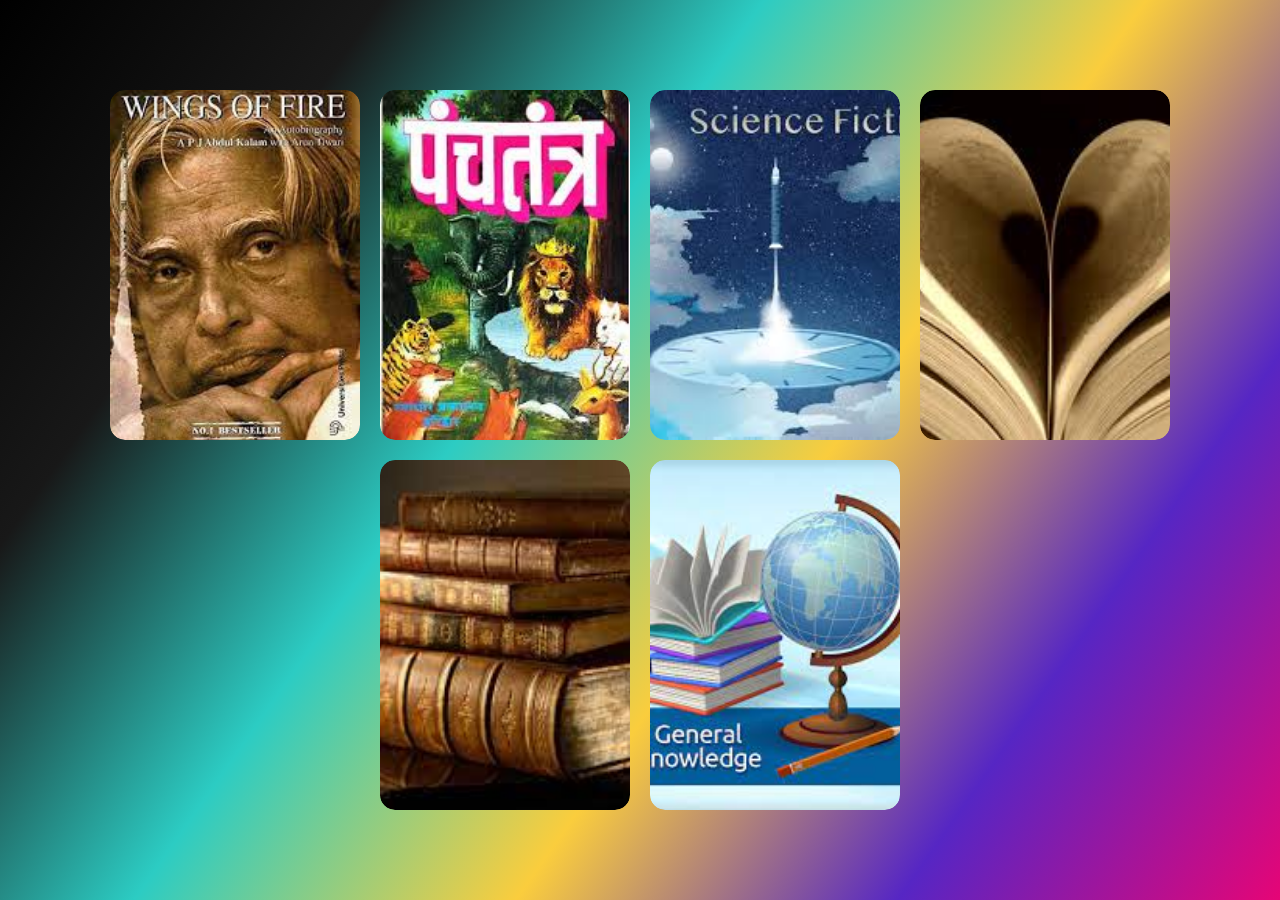
<file: index/index.html>
<!DOCTYPE html>
<html lang="en">
<head>
    <meta charset="UTF-8">
    <meta name="viewport" content="width=device-width, initial-scale=1.0">
    <title>Book Categories</title>
    <link rel="stylesheet" href="style.css">
    <link rel="stylesheet" href="https://cdnjs.cloudflare.com/ajax/libs/font-awesome/6.0.0/css/all.min.css">
</head>
<body>

    <div class="categories">
        <div class="category-card" onclick="redirectToPage('./html/EnglishBooks2.html')">
            <img src="./images/book1.jpg" alt="English Books">
            <div class="overlay">
                <h2>English Books</h2>
                <i class="fas fa-book"></i>
            </div>
        </div>

        <div class="category-card" onclick="redirectToPage('./html/hindiBooks.html')">
            <img src="./images/Hindi.jpeg" alt="Hindi Books">
            <div class="overlay">
                <h2>Hindi Books</h2>
                <i class="fas fa-child"></i>
            </div>
        </div>

        <div class="category-card" onclick="redirectToPage('./html/scienceFictionBooks.html')">
            <img src="./images/Science.jpeg" alt="Science Fiction Books">
            <div class="overlay">
                <h2>Science Fiction</h2>
                <i class="fas fa-rocket"></i>
            </div>
        </div>
        <div class="category-card" onclick="redirectToPage('./html/loveBooks.html')">
            <img src="./images/love.jpeg" alt="Romance Books">
            <div class="overlay">
                <h2>Love Books</h2>
                <i class="fas fa-heart"></i>
            </div>
        </div> 
        <div class="category-card" onclick="redirectToPage('./html/historyBooks.html')">
            <img src="./images/History.jpeg" alt="history Books">
            <div class="overlay">
                <h2>History Books</h2>
                <i class="fas fa-history"></i>
            </div>
        </div> 
        <div class="category-card" onclick="redirectToPage('./html/GeneralKnowledgeBooks.html')">
            <img src="./images/gk.jpeg" alt="General Knowledge  Books">
            <div class="overlay">
                <h2>Gk Books</h2>
                <i class="fas fa-globe"></i>
            </div>
        </div>
        

    </div>

    <script src="script.js"></script>
</body>
</html>
</file>
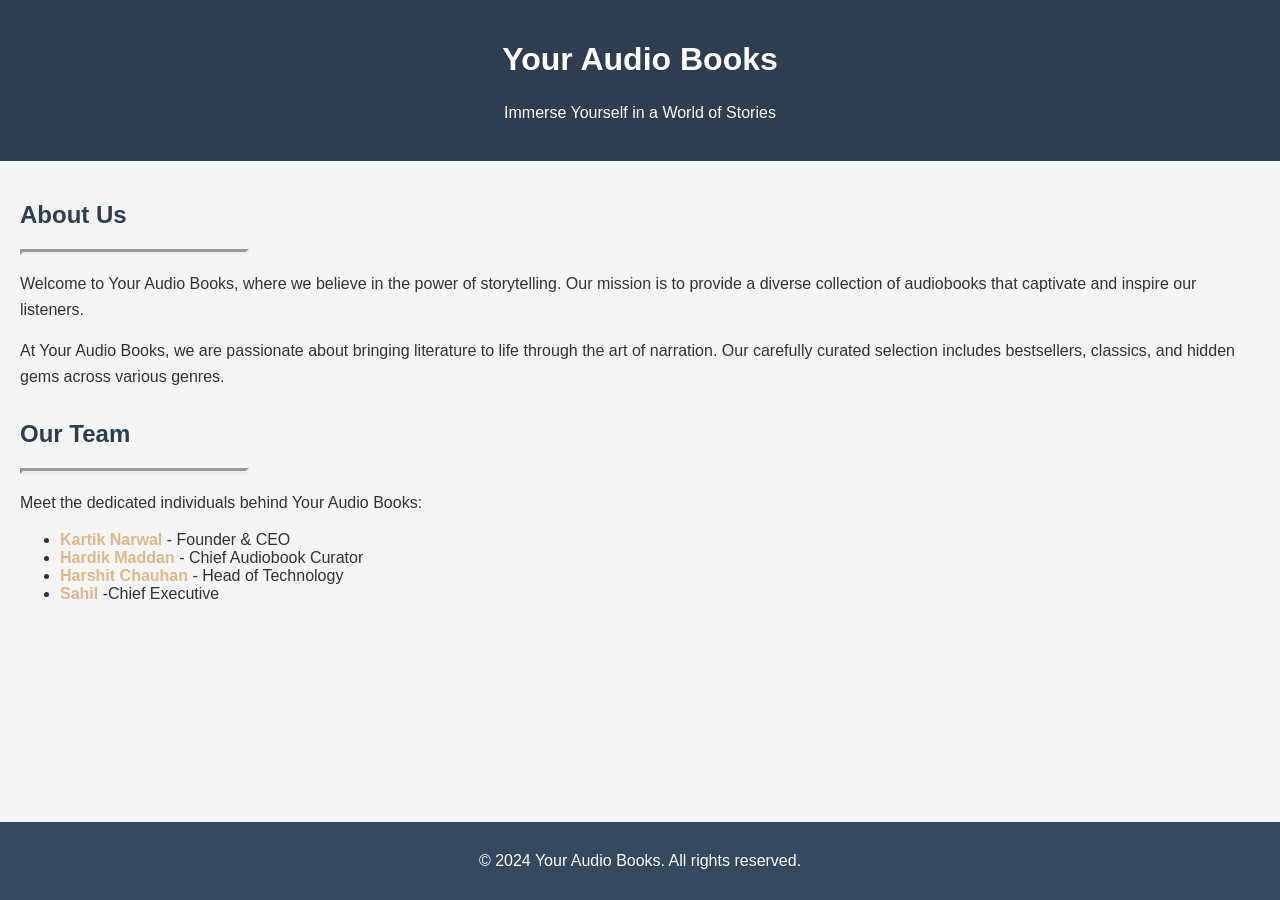
<file: index/html/about_us.html>
<!DOCTYPE html>
<html lang="en">
<head>
    <meta charset="UTF-8">
    <meta name="viewport" content="width=device-width, initial-scale=1.0">
    <link rel="stylesheet" href="../css/about_us.css">
    <title>About Us - Your Audio Books</title>
</head>
<body>
    <header>
        <h1>Your Audio Books</h1>
        <p>Immerse Yourself in a World of Stories</p>
    </header>

    <main>
        <section>
            <h2>About Us</h2>
            <hr style="width:18%;text-align:left;margin-left:0;border-width:3px">
            <p>Welcome to Your Audio Books, where we believe in the power of storytelling. Our mission is to provide a diverse collection of audiobooks that captivate and inspire our listeners.</p>
            <p>At Your Audio Books, we are passionate about bringing literature to life through the art of narration. Our carefully curated selection includes bestsellers, classics, and hidden gems across various genres.</p>
        </section>

        <section>
            <h2>Our Team</h2>
            <hr style="width:18%;text-align:left;margin-left:0;border-width:3px">
            <p>Meet the dedicated individuals behind Your Audio Books:</p>
            <ul>
                <li><strong> <span>Kartik Narwal</span></strong> - Founder & CEO</li>
                <li><strong><span>Hardik Maddan</span></strong> - Chief Audiobook Curator</li>
                <li><strong><span>Harshit Chauhan</span></strong> - Head of Technology</li>
                <li><strong><span>Sahil</span></strong> -Chief Executive</li>
            </ul>
        </section>
    </main>

    <footer>
        <p>&copy; 2024 Your Audio Books. All rights reserved.</p>
    </footer>
</body>
</html>
</file>
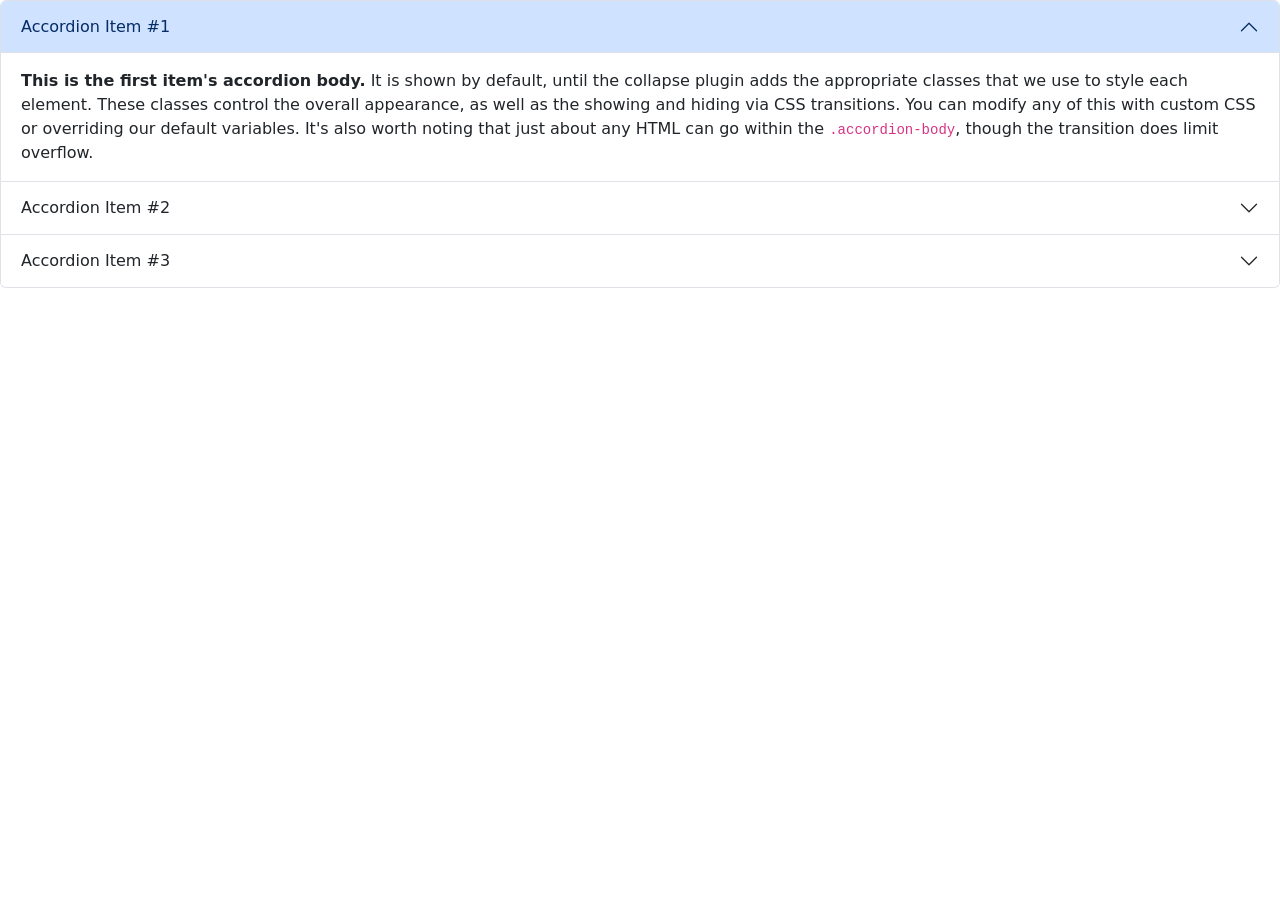
<file: index/html/faq.html>
<!doctype html>
<html lang="en">
  <head>
    <meta charset="utf-8">
    <meta name="viewport" content="width=device-width, initial-scale=1">
    <title>Bootstrap demo</title>
    <link href="https://cdn.jsdelivr.net/npm/bootstrap@5.3.2/dist/css/bootstrap.min.css" rel="stylesheet" integrity="sha384-T3c6CoIi6uLrA9TneNEoa7RxnatzjcDSCmG1MXxSR1GAsXEV/Dwwykc2MPK8M2HN" crossorigin="anonymous">
  </head>
  <body>
    <div class="accordion" id="accordionExample">
        <div class="accordion-item">
          <h2 class="accordion-header">
            <button class="accordion-button" type="button" data-bs-toggle="collapse" data-bs-target="#collapseOne" aria-expanded="true" aria-controls="collapseOne">
              Accordion Item #1
            </button>
          </h2>
          <div id="collapseOne" class="accordion-collapse collapse show" data-bs-parent="#accordionExample">
            <div class="accordion-body">
              <strong>This is the first item's accordion body.</strong> It is shown by default, until the collapse plugin adds the appropriate classes that we use to style each element. These classes control the overall appearance, as well as the showing and hiding via CSS transitions. You can modify any of this with custom CSS or overriding our default variables. It's also worth noting that just about any HTML can go within the <code>.accordion-body</code>, though the transition does limit overflow.
            </div>
          </div>
        </div>
        <div class="accordion-item">
          <h2 class="accordion-header">
            <button class="accordion-button collapsed" type="button" data-bs-toggle="collapse" data-bs-target="#collapseTwo" aria-expanded="false" aria-controls="collapseTwo">
              Accordion Item #2
            </button>
          </h2>
          <div id="collapseTwo" class="accordion-collapse collapse" data-bs-parent="#accordionExample">
            <div class="accordion-body">
              <strong>This is the second item's accordion body.</strong> It is hidden by default, until the collapse plugin adds the appropriate classes that we use to style each element. These classes control the overall appearance, as well as the showing and hiding via CSS transitions. You can modify any of this with custom CSS or overriding our default variables. It's also worth noting that just about any HTML can go within the <code>.accordion-body</code>, though the transition does limit overflow.
            </div>
          </div>
        </div>
        <div class="accordion-item">
          <h2 class="accordion-header">
            <button class="accordion-button collapsed" type="button" data-bs-toggle="collapse" data-bs-target="#collapseThree" aria-expanded="false" aria-controls="collapseThree">
              Accordion Item #3
            </button>
          </h2>
          <div id="collapseThree" class="accordion-collapse collapse" data-bs-parent="#accordionExample">
            <div class="accordion-body">
              <strong>This is the third item's accordion body.</strong> It is hidden by default, until the collapse plugin adds the appropriate classes that we use to style each element. These classes control the overall appearance, as well as the showing and hiding via CSS transitions. You can modify any of this with custom CSS or overriding our default variables. It's also worth noting that just about any HTML can go within the <code>.accordion-body</code>, though the transition does limit overflow.
            </div>
          </div>
        </div>
      </div>
    <script src="https://cdn.jsdelivr.net/npm/bootstrap@5.3.2/dist/js/bootstrap.bundle.min.js" integrity="sha384-C6RzsynM9kWDrMNeT87bh95OGNyZPhcTNXj1NW7RuBCsyN/o0jlpcV8Qyq46cDfL" crossorigin="anonymous"></script>
  </body>
</html>
</file>
<file: index/style.css>
body {
    margin: 0;
    font-family: 'Roboto', sans-serif;
    display: flex;
    justify-content: center;
    align-items: center;
    min-height: 100vh;
    /* background: linear-gradient(135deg,#fdf5df, #5ebec4, #f92c85); */
    background: linear-gradient(125deg,#000000, #181818, #2cccc3, #facd3d, #5626c4, #e60576);

    color: #FFFFFF;
    transition: background 1s ease-in-out;
}

.categories {
    display: flex;
    flex-wrap: wrap;
    justify-content: center;
    gap: 20px;
    padding: 20px;
}

.category-card {
    position: relative;
    width: 100%;
    max-width: 250px;
    height: 350px;
    overflow: hidden;
    border-radius: 15px;
    /* box-shadow: 0 4px 8px rgba(0, 0, 0, 0.2); */
    transition: transform 0.3s ease-in-out;
    cursor: pointer;
}

.category-card:hover {
    transform: scale(1.1);
}

.category-card img {
    width: 100%;
    height: 100%;
    object-fit: cover;
    border-radius: 15px;
    /* filter: grayscale(50%) brightness(80%); */
    transition: filter 0.3s ease-in-out;
}

.category-card:hover img {
    filter: grayscale(0%) brightness(100%);
}

.overlay {
    position: absolute;
    top: 0;
    left: 0;
    width: 100%;
    height: 100%;
    display: flex;
    flex-direction: column;
    justify-content: center;
    align-items: center;
    background: rgba(0, 0, 0, 0.7);
    color: #fff;
    opacity: 0;
    transition: opacity 0.3s ease-in-out;
    border-radius: 15px;
}

.category-card:hover .overlay {
    opacity: 1;
}

.overlay h2 {
    margin-bottom: 10px;
    font-size: 18px;
}

.overlay i {
    font-size: 24px;
    transform: rotate(45deg);
}
</file>
<file: index/css/about_us.css>
body {
    font-family: 'Arial', sans-serif;
    margin: 0;
    padding: 0;
    background-color: #f5f5f5;
    color: #333;
    height: 100%; 
}

header {
    background-color: #2c3e50;
    color: #fff;
    text-align: center;
    padding: 20px 0;
}

main {
    padding: 20px;
    padding-bottom: 70px; 
}

section {
    margin-bottom: 30px;
}

h2 {
    color: #2c3e50;
}

p {
    line-height: 1.6;
}

section ul li span{
    color: burlywood;
}

footer {
    background-color: #34495e;
    color: #fff;
    text-align: center;
    padding: 10px 0;
    position: fixed;
    bottom: 0;
    width: 100%;
    z-index: 100;
}
</file>
